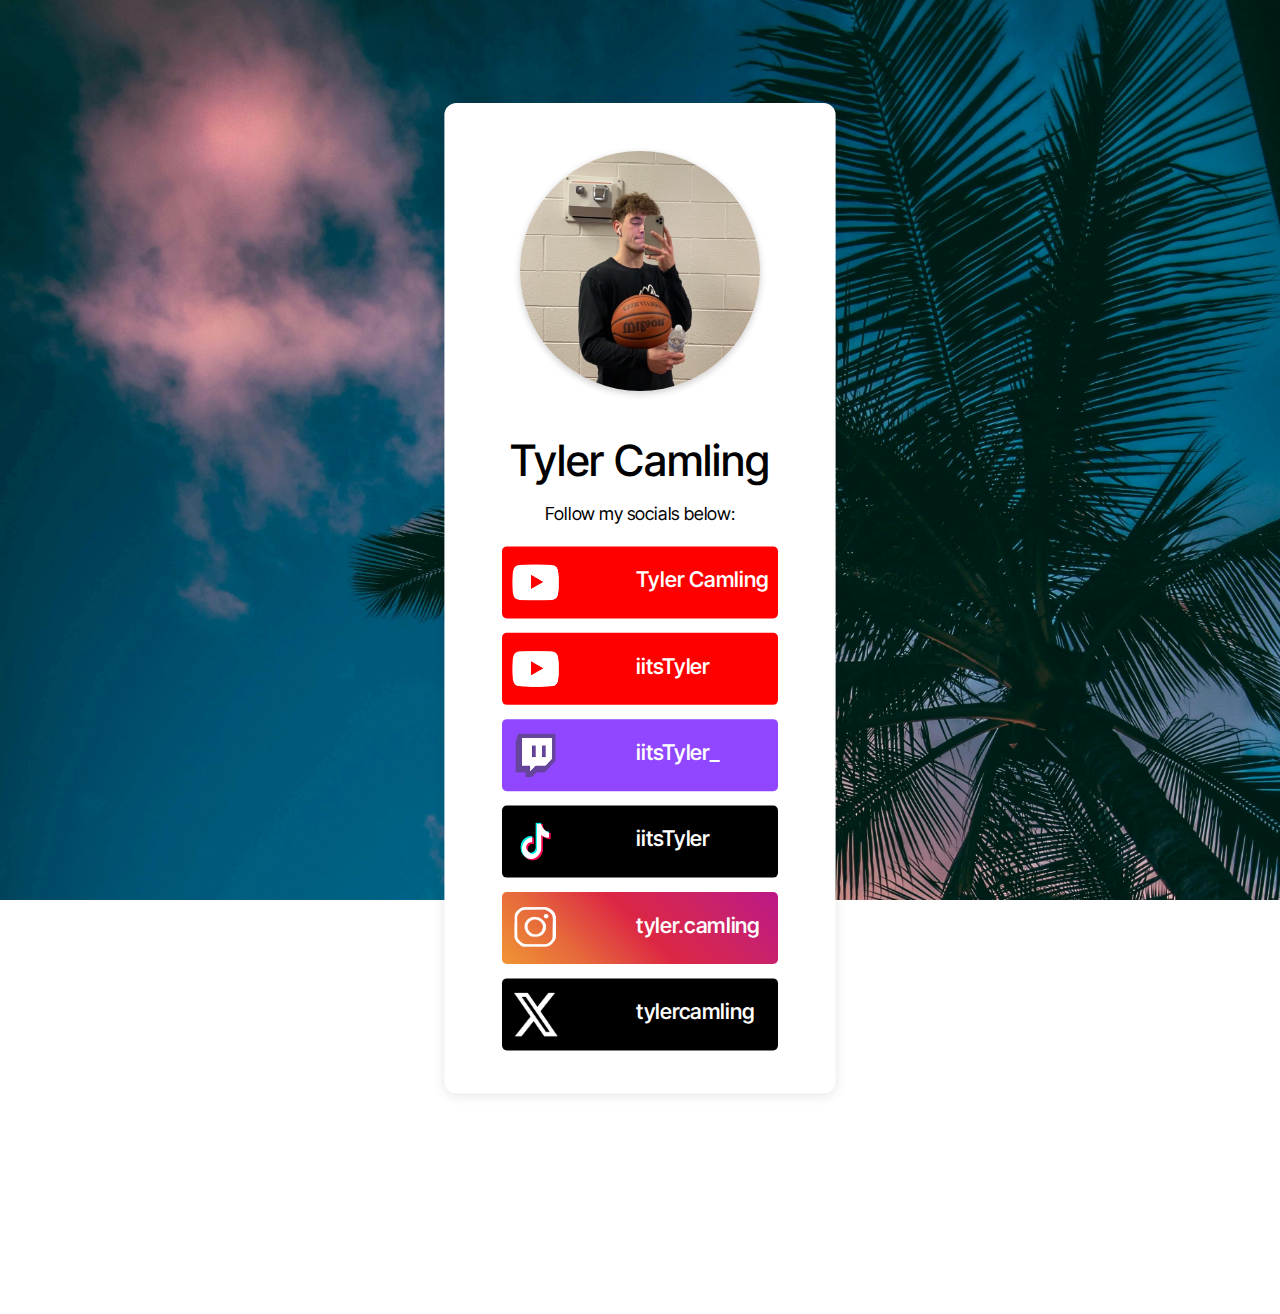
<file: socials.html>
<!DOCTYPE html>
<html lang="en">
<head>
    <meta charset="UTF-8">
    <title>Socials - Tyler Camling</title>
    <link rel="stylesheet" href="https://cdnjs.cloudflare.com/ajax/libs/font-awesome/6.5.0/css/all.min.css">
    <link rel="stylesheet" href="style.css">
    <link rel="preconnect" href="https://fonts.googleapis.com">
    <link rel="preconnect" href="https://fonts.gstatic.com" crossorigin>
    <link href="https://fonts.googleapis.com/css2?family=DynaPuff:wght@400..700&family=Inter+Tight:ital,wght@0,100..900;1,100..900&display=swap" rel="stylesheet">
</head>
<body class="socials-page">
    <section class="socials" >
        <div class="section-content">
            <div class="socials-content-container">
            
                <div class="socials-header-img-container">
                    <img class="socials-header-img" src="Images/tyler-2.jpg" alt="html logo">
                </div>

                <div class="socials-header">
                    <h1 class="inter-tight-header">Tyler Camling</h1>
                    <span class="socials-subheader">Follow my socials below:</span>
                </div>

                <div class="socials-buttons-container">
                    <div class="main-youtube-button-container">
                        <a href="https://www.youtube.com/@tyler.camling" target="_blank" class="youtube-button">
                            <img src="Images/youtube-logo.png" class="youtube-logo">
                            <span class="youtube-text-main">Tyler Camling</span>
                        </a>
                    </div>

                    <div class="alt-youtube-button-container">
                        <a href="https://www.youtube.com/@iitsTyler" target="_blank" class="youtube-button">
                            <img src="Images/youtube-logo.png" class="youtube-logo">
                            <span class="youtube-text-main">iitsTyler</span>
                        </a>
                    </div>
                    
                    <div class="twitch-button-container">
                        <a href="https://www.twitch.tv/iitstyler_" target="_blank" class="twitch-button">
                            <img src="Images/twitch-logo.png" class="youtube-logo">
                            <span class="twitch-text">iitsTyler_</span>
                        </a>
                    </div>

                    <div class="tiktok-button-container">
                        <a href="https://www.tiktok.com/@iitstyler_" target="_blank" class="tiktok-button">
                            <img src="Images/tiktok-logo.png" class="tiktok-logo">
                            <span class="tiktok-text">iitsTyler</span>
                        </a>
                    </div>

                    <div class="instagram-button-container">
                        <a href="https://www.instagram.com/tyler.camling/" target="_blank" class="instagram-button">
                            <img src="Images/instagram-logo.png" class="instagram-logo">
                            <span class="instagram-text">tyler.camling</span>
                        </a>
                    </div>
                    
                    <div class="x-button-container">
                        <a href="https://x.com/tylercamling" target="_blank" class="x-button">
                            <img src="Images/x-logo.png" class="x-logo">
                            <span class="x-text">tylercamling</span>
                        </a>
                    </div>
                </div>
            </div>

        
        </div>
    </section>

    <!----------- SCRIPTS ----------->
    <script>
        const hamburger = document.querySelector('.hamburger');
        const navLinks = document.querySelector('.nav-bar-links');
        const links = document.querySelectorAll('.nav-bar-links a');
        
        hamburger.addEventListener('click', () => {
            if (navLinks.classList.contains('active')) {
                navLinks.classList.remove('active');
                navLinks.classList.add('closing');

                setTimeout(() => {
                    navLinks.classList.remove('closing');
                    }, 400); // match CSS transition time
                } else {
                    navLinks.classList.add('active');
                }

                hamburger.classList.toggle('active');
        });
    </script>

    <script>
        const sections = document.querySelectorAll('section');
        
        function updateHamburgerColor() {
            const hamburger = document.querySelector('.hamburger');
            const bars = document.querySelectorAll('.hamburger .bar');
            const isSocialsPage = document.body.classList.contains('socials-page');
            const hamburgerRect = hamburger.getBoundingClientRect();
            const hamburgerMiddleY = hamburgerRect.top + hamburgerRect.height / 2;
            const absoluteHamburgerY = window.scrollY + hamburgerMiddleY;

            // If hamburger is open, use black bars
            if (hamburger.classList.contains('active')) {
                bars.forEach(bar => {
                    bar.style.backgroundColor = 'black';
                });
                return;
            }

            // On socials page, set default to white
            if (isSocialsPage) {
                bars.forEach(bar => {
                    bar.style.backgroundColor = 'white';
                });
                return;
            }

            // For other pages, use section-based attribute
            const sections = document.querySelectorAll('section');
            sections.forEach(section => {
                const sectionTop = section.offsetTop;
                const sectionBottom = sectionTop + section.offsetHeight;

                if (absoluteHamburgerY >= sectionTop && absoluteHamburgerY <= sectionBottom) {
                    const color = section.getAttribute('data-hamburger-color') || 'black';
                    bars.forEach(bar => {
                        bar.style.backgroundColor = color;
                    });
                }
            });
        }
    </script>
</body>
</html>
</file>
<file: style.css>
* {
    margin: 0;
    padding: 0;
    box-sizing: border-box;
}

html {
    scroll-behavior: smooth;
    background: transparent;
}

/* --- SCROLLBAR -------------------------------------------------------*/
::-webkit-scrollbar {
    width: 14px;             
}

::-webkit-scrollbar-track {
    background: transparent; 
}

::-webkit-scrollbar-thumb {
    background-color: rgba(0, 0, 0, 0.4); 
    border-radius: 10px;
    border: 2px solid transparent; 
    background-clip: content-box;
}

::-webkit-scrollbar-thumb:hover {
    background-color: rgba(0, 0, 0, 0.6);
}

::-webkit-scrollbar-corner {
    background: rgb(73, 111, 131);
}

/* --- FONT/LAYOUT -------------------------------------------------------*/
body {
    background: transparent;
    font-family: "Inter Tight", sans-serif;
    font-size: clamp(1rem, 2vw, 20px);
    font-style: normal;
    line-height: 1.5;
}

body.socials-page .hamburger .bar {
    background-color: white;
} 

body.socials-page {
    overflow: hidden;
    height: 100vh;
}

.inter-tight-title {
    font-family: "Inter Tight", sans-serif;
    font-size: clamp(2rem, 10vw, 115px);
    font-weight: 500;
    font-style: normal;
    text-shadow: 0 4px 12px rgba(0, 0, 0, 0.1);
}

.inter-tight-header {
    font-family: "Inter Tight", sans-serif;
    font-size: clamp(1.5rem, 8vw, 72px);
    font-weight: 500;
    font-style: normal;
    padding: 3% 0 3% 0;
}

.section-content {
    max-width: 60%;
    margin: 0 auto;

}

/* --- NAV BAR -------------------------------------------------------*/
.nav-bar {
    display: flex;
    justify-content: center;
    align-items: center;
    position: fixed;
    top: 0;
    left: 0;
    right: 0;
    padding-top: 0.5%;
    padding-bottom: 0.5%;
    background-color: white;
    z-index: 1000;
    border-bottom: 1px solid rgba(0, 0, 0, 0.1);
}

.nav-bar-section {
    display: block;
    justify-content: space-between; 
    align-items: center;
}

.nav-bar-links {
    display: flex;
    gap: 2rem;
}

.nav-bar-links a {
    font-size: clamp(1rem, 2vw, 20px);
    color: inherit;
    text-decoration: none;
}

.nav-bar-links a:hover {
    color: rgb(189, 189, 189);
}

.hamburger {
    display: none;
    flex-direction: column;
    justify-content: left;
    align-items: left;
    padding: 1rem;
    cursor: pointer;
    background: transparent;
    border: none;
    z-index: 1100;
    transition: all 0.4s ease; 
}

.bar {
    margin: 6px 0;
    width: 40px;
    height: 3px;
    background-color: black;
    transition: 0.4s;
}

/* --- HOME -------------------------------------------------------*/
.home {
    display: block;
    padding-top: 8%;
    padding-bottom: 4%;
    background-image: url('Images/home-background-image.jpg');
    background-size: 100% 100%;             
    background-repeat: no-repeat; 
}

.home-image {
    max-width: 100%;
    height: auto;
}

.coding-logos {
    display: flex;
    flex-wrap: wrap;
    max-width: 55%;
    padding-top: 2%;
    padding-left: 1%;
    gap: 1.5rem;
}

.home-header {
    display: block;
    color: white;
}

.home-text {
    display: flex;
    padding-top: 1%;
    padding-left: 1%;
    font-size: 25px;
}

.coding-logos img {
    display: flex;
    height: 50px;
    width: auto;
}

/* --- PROJECTS -------------------------------------------------------*/
.projects {
    background-color: white;
    display: block;
}

.projects-header {
    color: black;
    text-align: left;
}

.project-item {
    display: flex;
    flex-wrap: wrap;
    padding-bottom: 5%;
    gap: 3rem;
}

.finance-app {
    background-image: url("Images/finance-app.png");
    background-size: contain;
    height: 389px;
    width: 700px;
    border-radius: 12px;
    box-shadow: 0 4px 12px rgba(0, 0, 0, 0.3);
}

.nba-chatbot {
    background-image: url("Images/nba-chatbot.jpeg");
    background-size: cover;
    height: 450px;
    width: 700px;
    border-radius: 12px;
    box-shadow: 0 4px 12px rgba(0, 0, 0, 0.3);
}

.project-info {
    flex: 1;
}

.project-title {
    font-size: clamp(1rem, 8vw, 30px);
    font-weight: bold;
    padding-bottom: 1rem;
}

.project-button-container {
    display: flex;
    justify-content: left;
}

.project-button {
    display: inline-block;
    margin-top: 1.5rem;
    padding: 0.75rem 1.5rem;
    margin-bottom: 10%;
    color: black;
    background-color: white;
    text-decoration: none;
    border: 1px solid black; 
    border-radius: 8px;
    transition: background-color 0.3s ease, border-color 0.3s ease;
}

.project-button:hover {
    background-color: rgb(0, 0, 0);
    color: white;
    border: 1px solid white;
}

/* --- RESUME -------------------------------------------------------*/
.resume {
    display: block;
    background-color: rgb(73, 111, 131);
    color: #ffffff;
}

.resume-container {
    display: flex;
    justify-content: center;
    padding-bottom: 3rem;
}

.resume-card {
    max-width: 60%;  
    border-radius: 12px;
    box-shadow: 0 4px 12px rgba(0, 0, 0, 0.3);
}

.resume-image {
    display: block;
    max-width: 100%;
    height: auto;
    border-radius: 8px;
}

.resume-button-container {
    display: flex;
    justify-content: center;
    padding-bottom: 4rem;
}

.resume-download-button {
    text-align: center;
    padding: 1rem 1.5rem;
    background-color: none;
    color: rgb(255, 255, 255);
    text-decoration: none;
    border: 1px solid rgb(255, 255, 255);
    border-radius: 8px;
    transition: background-color 0.3s ease, transform 0.2s ease;
}

.resume-download-button:hover {
    background-color: white;
    color: rgb(73, 111, 131);
    border: 1px solid white;
}

/* --- ABOUT -------------------------------------------------------*/
.about {
    display: block;
    text-align: left;
    background-color: white;
}

.about-image-container {
    display: flex;
    justify-content: center;
    align-items: center;
    height: 500px;
}

.about-image {
    object-fit: scale-down;
    width: 50%;
    height: auto;
    border-radius: 12px;
    box-shadow: 0 4px 12px rgba(0, 0, 0, 0.3);
}

.about-header {
    padding-bottom: 3rem;
}

.about-text-container {
    display: block;
    margin: 0 auto;
    padding: 3rem 0 3rem;
    max-width: 70%;
}

.about-text-container p { 
    margin-bottom: 6rem; 
    text-align: left;
}

.about-text-container p:not(:last-child) {
    margin-bottom: 2rem;
}

/* --- CONTACT  ------------------------------------------------------------ */
.contact {
    display: block;
    padding: 0 0 6rem 0;
    background-color: rgb(73, 111, 131);
    color: white;
}

.contact-form {
    margin: 0 auto; 
    max-width: 700px; 
}

.contact-field {
    display: flex;
    flex-direction: column;
}

.contact-field label {
    padding-bottom: 0.5rem;
    font-size: 25px;
}

.contact-field input,
.contact-field textarea {
    margin-bottom: 1rem;
    padding: 1rem 1.1rem;
    border-radius: 8px;
    border: 1px solid rgba(255,255,255,0.4);
    background: rgba(255,255,255,0.15);
    backdrop-filter: blur(4px);
    font-size: 24px;
    color: #fff;
}

.contact-field input::placeholder,
.contact-field textarea::placeholder { color: rgba(255,255,255,0.7); }

.contact-field input:focus,
.contact-field textarea:focus {
    outline: 2px solid #ffffff;
}

.contact-submit-container {
    display: flex;
    justify-content: center;
    padding: 1rem 0 0 0;
}

.contact-submit {
    cursor: pointer;
    padding: 0.85rem 2.2rem;
    background: transparent;
    font: inherit;
    color: #fff;
    border: 1px solid #fff;
    border-radius: 8px;
    transition: background 0.3s ease, transform 0.2s ease;
}

.contact-submit:hover {
    background: #fff;
    color: rgb(73, 111, 131);
}

/* --- SOCIALS ------------------------------------------------------------ */
.socials {
    display: flex;
    flex-direction: column;
    height: 100vh;
    background-image: url("Images/socials-background.jpg");
    background-size: cover;
}

.socials-content-container {
    display: flex;
    flex-direction: column;
    align-items: center;
    margin-top: 14rem;
    margin-bottom: 20rem;
    padding: 0 4rem 0;
    background: white;
    border-radius: 20px;
    box-shadow: 0 4px 20px rgba(0, 0, 0, 0.1); 
}

.socials-header-img-container {
    display: flex;
    justify-content: center;
    align-items: center;
    margin-top: 5rem;
    padding-bottom: 3rem;
}
.socials-header {
    text-align: center;
}

.socials-subheader {
    font-size: 30px;
}

.socials-header-img {
    object-fit: cover;
    width: 400px; 
    height: 400px;
    border-radius: 50%; 
    box-shadow: 0 4px 12px rgba(0, 0, 0, 0.2); 
}

.socials-buttons-container {
    display: flex;
    flex-direction: column;
    margin: 2rem;
    padding-bottom: 2.5rem;
    gap: 1.5rem;
}

.socials-buttons-container a {
    display: flex;
    vertical-align: middle;
    min-height: 120px;
    min-width: 60vw;
    padding: 1rem;
    gap: 1.5rem;
    text-decoration: none;
    color: white;
    font-size: 36px;
    font-weight: 550;
    border-radius: 8px;
    transition: background-color 0.3s ease, transform 0.2s ease;
}

.youtube-button {
    background-color: #FF0000;
}

.youtube-button:hover {
    transform: translateY(-3px);
}

.twitch-button {
    background-color: #9146FF;
}

.twitch-button:hover {
    transform: translateY(-3px);
}

.tiktok-button {
    background-color: #000000;
}

.tiktok-button:hover {
    transform: translateY(-3px);
}

.instagram-button {
    background: linear-gradient(45deg, #f09433 0%, #e6683c 25%, #dc2743 50%, #cc2366 75%, #bc1888 100%);
}

.instagram-button:hover {
    transform: translateY(-3px);
}

.x-button {
    background-color: #000000;
}

.x-button:hover {
    transform: translateY(-3px);
}

.youtube-logo,
.twitch-logo,
.tiktok-logo,
.instagram-logo,
.x-logo {
    width: 80px;
    height: auto;
}

.youtube-text-main,
.twitch-text,
.tiktok-text,
.instagram-text,
.x-text {
    padding: 0.75rem 0 0 6.5rem;
}

/* --- Media Queries --------------------------------------------------------*/
@media (max-width: 1000px) {

    body.socials-page {
        overflow-y: auto;
        height: auto;
    }

    .socials {
        height: auto;
        min-height: 100vh;
    }

    .nav-bar {
        display: flex;
        align-items: center;
        justify-content: flex-start;
        position: fixed;
        top: 0;
        left: 0;
        width: 100%;
        height: 60px;
        border: transparent;
        background: transparent; 
        z-index: 1000;
        padding: 0 1rem;
    }
    
    /* Sidebar panel */
    .nav-bar-links {
        display: flex;
        flex-direction: column;
        align-items: flex-start;
        position: fixed;
        padding: 10rem 2rem; 
        top: 0;
        left: -300px; 
        width: 275px;
        height: 100vh; 
        background: rgba(255, 255, 255, 0.9); 
        backdrop-filter: blur(8px);
        border-radius: 0 0 12px 0;
        box-shadow: 2px 0 12px rgba(0,0,0,0.2);
        transition: left 0.4s ease;
        z-index: 999; 
    }

    .nav-bar-links a {
        font-size: 50px;
        opacity: 0;
        transform: translateX(-20px);
        transition: opacity 0.4s ease, transform 0.4s ease;
    }

    .nav-bar-links.active a {
        opacity: 1;
        transform: translateX(0);
    }

    .nav-bar-links.active a:nth-child(1) {
        transition-delay: 0.05s;
    }
    .nav-bar-links.active a:nth-child(2) {
        transition-delay: 0.1s;
    }
    .nav-bar-links.active a:nth-child(3) {
        transition-delay: 0.15s;
    }
    .nav-bar-links.active a:nth-child(4) {
        transition-delay: 0.2s;
    }
    .nav-bar-links.active a:nth-child(5) {
        transition-delay: 0.25s;
    }    
    .nav-bar-links.active a:nth-child(6) {
        transition-delay: 0.3s;
    } 

    .nav-bar-links.active {
        left: 0;
    }
    
    .nav-bar-links.closing a {
        opacity: 0;
        transform: translateX(-20px);
    }

    .hamburger {
        display: flex;
        flex-direction: column;
        justify-content: left;
        align-items: left;
        background: transparent;
        border: none;
        border-radius: 12px;
        margin: 6rem 0 2rem 0rem;
        z-index: 1100;
        cursor: pointer;
        transition: background 0.4s ease;
    }
    
    /* When active, blend into sidebar */
    .hamburger.active {
        background: transparent;
        backdrop-filter: blur(8px);
        border-color:transparent;
    }
    
    /* Hamburger bars */
    .bar {
        width: 75px;
        height: 6px;
        background-color: black;
        margin: 10px 0 4px 0;
        border-radius: 2px;
        transition: 0.4s;
        transform-origin: center;
    }   
    
    .hamburger.active .bar:nth-child(1) {
        transform: rotate(45deg) translate(12px, 14px);
        width: 5rem;
    }

    .hamburger.active .bar:nth-child(2) {
        opacity: 0;
    }

    .hamburger.active .bar:nth-child(3) {
        transform: rotate(-45deg) translate(12px, -14px);
        width: 5rem;
    }

    .hamburger.active .bar {
        background-color: black !important;
    }

    .section-content {
        max-width: 70%;
    }

    .nba-chatbot {
        width: 700px;
    } 

    .project-item {
        gap: 5rem;
    }

    .project-title {
        font-size: 45px;
    }

    .project-info p {
        font-size: 40px;
    }

    .project-button-container {
        justify-content: center;
    }

    .project-button {
        font-size: 40px;
        text-align: center;
        padding: 2rem;
        margin-top: 3rem;
    }
    
    .resume-card {
        max-width: 100%;  
    }
    
    .resume-download-button {
        font-size: 30px;
        text-align: center;
        padding: 1.5rem 2rem 1.5rem;
    }
    
    .about-image {
        width: 100%;
        height: auto;
    }

    .about-text-container {
        max-width: 100%;
    }

    .contact-field label {
        font-size: 35px;
    }

    .contact-submit {
        font-size: 30px;
        text-align: center;
        padding: 1.5rem;
    }
}

@media (min-width: 1001px) {
    .socials .section-content{
        margin-top: -30rem;
        padding-bottom: 3rem;
        scale: 60%;
    }

    .socials-buttons-container a {
        min-width: 28vw;
    }

    .socials-header-img-container {
        margin-top: 5rem;
        padding-bottom: 3rem;
    }
}
</file>
